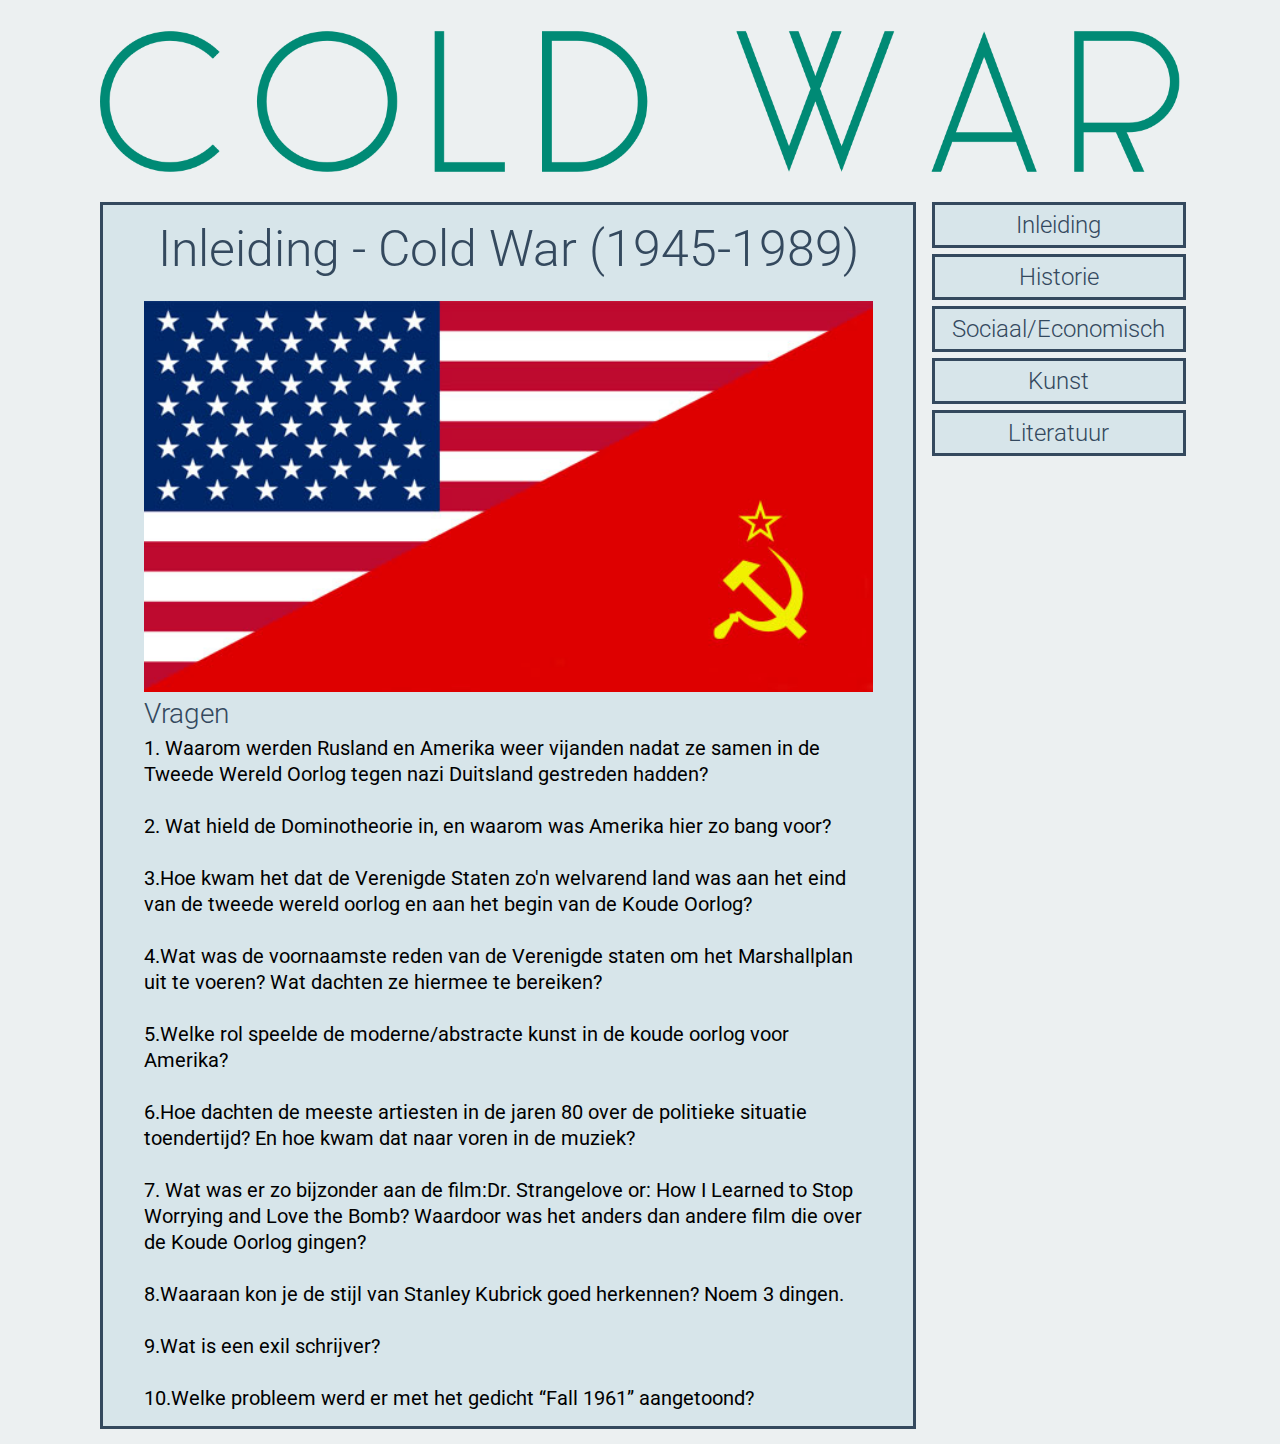
<file: index.html>
<html>

	<head>
		 <title>Cold War</title>
		 <link href='http://fonts.googleapis.com/css?family=Roboto:400,300,100,400italic' rel='stylesheet' type='text/css'>
         <link href="style.css" rel="stylesheet" type="text/css">
         <meta name="viewport" content="width-device-width, initial-scale=1">
         <link rel="stylesheet" href="responsive.css" media="screen and (max-width: 550px)">
 	</head>

 	<body>
        <div class="container">
            <div class="header">
                <a href="index.html"><img src="img/COLD%20WAR.png"></a>
     	    </div>
     	    
     	    <div class="content">
     	        <div class="navbar">
     	            <ul>
     	                <li><a href="index.html">Inleiding</a></li>
                        <li><a href="historie.html">Historie</a></li>
     	                <li><a href="Sociaal-Economisch.html">Sociaal/Economisch</a></li>
     	                <li><a href="kunst.html">Kunst</a></li>
     	                <li><a href="literatuur.html">Literatuur</a></li>
     	            </ul>
     	        </div>
                <div class="content-box">
                    <div class="text-box">
                        <h1>Inleiding - Cold War (1945-1989)</h1><br>
                       	<img src="img/Cold-War-Flags.jpg"><br>
                        <h2>Vragen</h2>
                        <h4>
                        1. Waarom werden Rusland en Amerika weer vijanden nadat ze samen in de Tweede Wereld Oorlog tegen nazi Duitsland gestreden hadden?<br><br>
 2. Wat hield de Dominotheorie in, en waarom was Amerika hier zo bang voor?<br><br> 
3.Hoe kwam het dat de Verenigde Staten zo'n welvarend land was aan het eind van de tweede wereld oorlog en aan het begin van de Koude Oorlog?<br><br>
 4.Wat was de voornaamste reden van de Verenigde staten om het Marshallplan uit te voeren? Wat dachten ze hiermee te bereiken? <br><br>
5.Welke rol speelde de moderne/abstracte kunst in de koude oorlog voor Amerika?<br><br>
6.Hoe dachten de meeste artiesten in de jaren 80 over de politieke situatie toendertijd? En hoe kwam dat naar voren in de muziek?<br><br>
7. Wat was er zo bijzonder aan de film:Dr. Strangelove or: How I Learned to Stop Worrying and Love the Bomb? Waardoor was het anders dan andere film die over de Koude Oorlog gingen?<br><br> 
8.Waaraan kon je de stijl van Stanley Kubrick goed herkennen? Noem 3 dingen. <br><br>
9.Wat is een exil schrijver?<br><br>
10.Welke probleem werd er met het gedicht “Fall 1961” aangetoond?<br>

                        </h4>
                    </div>
                </div>
     	    </div>
        </div>    
 	    
 	    
 	<script>
  (function(i,s,o,g,r,a,m){i['GoogleAnalyticsObject']=r;i[r]=i[r]||function(){
  (i[r].q=i[r].q||[]).push(arguments)},i[r].l=1*new Date();a=s.createElement(o),
  m=s.getElementsByTagName(o)[0];a.async=1;a.src=g;m.parentNode.insertBefore(a,m)
  })(window,document,'script','//www.google-analytics.com/analytics.js','ga');

  ga('create', 'UA-63051351-1', 'auto');
  ga('send', 'pageview');

</script>
 	</body>

 </html>
</file>
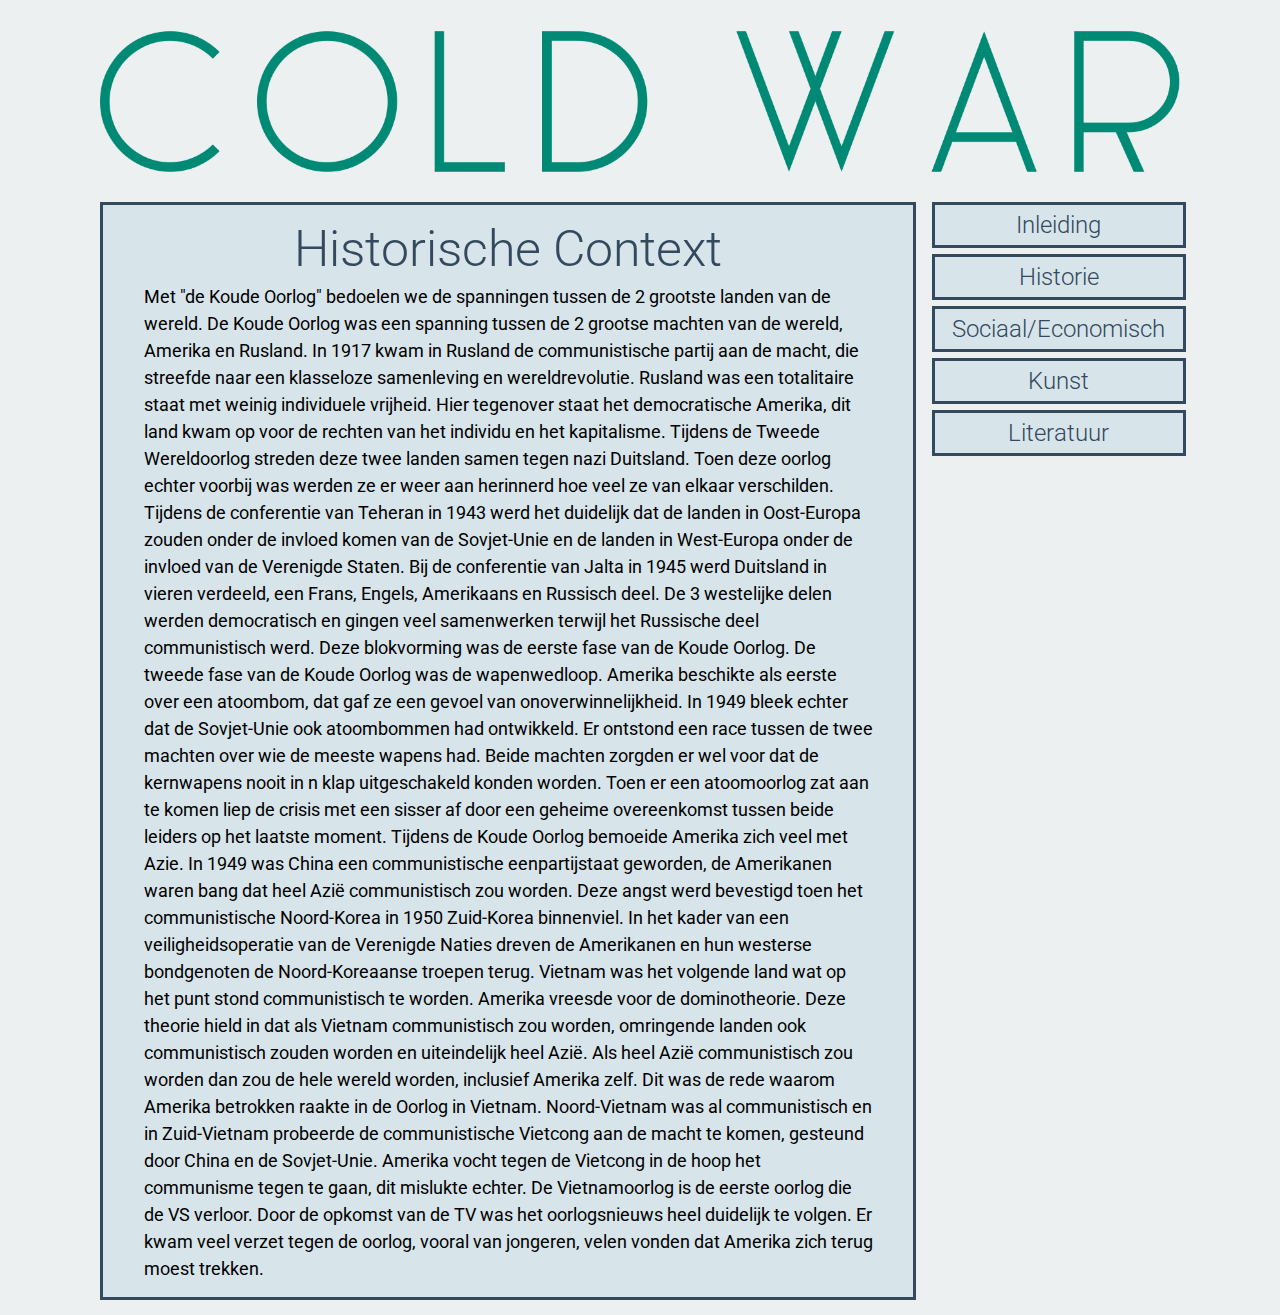
<file: historie.html>
<html>

	<head>
		 <title>Cold War</title>
		 <link href='http://fonts.googleapis.com/css?family=Roboto:400,300,100,400italic' rel='stylesheet' type='text/css'>
         <link href="style.css" rel="stylesheet" type="text/css">
          <meta name="viewport" content="width-device-width, initial-scale=1">
         <link rel="stylesheet" href="responsive.css" media="screen and (max-width: 550px)">
 	</head>

 	<body>
        <div class="container">
            <div class="header">
                <a href="index.html"><img src="img/COLD%20WAR.png"></a>
     	    </div>
     	    
     	    <div class="content">
     	        <div class="navbar">
     	            <ul>
     	                <li><a href="index.html">Inleiding</a></li>
                        <li><a href="historie.html">Historie</a></li>
     	                <li><a href="Sociaal-Economisch.html">Sociaal/Economisch</a></li>
     	                <li><a href="kunst.html">Kunst</a></li>
     	                <li><a href="literatuur.html">Literatuur</a></li>
     	            </ul>
     	        </div>
                <div class="content-box">
                    <div class="text-box">
                        <h1>Historische Context</h1>
                        <p>Met "de Koude Oorlog" bedoelen we de spanningen tussen de 2 grootste landen van de wereld. 
    De Koude Oorlog was een spanning tussen de 2 grootse machten van de wereld, Amerika en Rusland. 
    In 1917 kwam in Rusland de communistische partij aan de macht, die streefde naar een klasseloze samenleving en wereldrevolutie. Rusland was een totalitaire staat met weinig individuele vrijheid. Hier tegenover staat het democratische Amerika, dit land kwam op voor de rechten van het individu en het kapitalisme. 
    Tijdens de Tweede Wereldoorlog streden deze twee landen samen tegen nazi Duitsland. Toen deze oorlog echter voorbij was werden ze er weer aan herinnerd hoe veel ze van elkaar verschilden. Tijdens de conferentie van Teheran in 1943 werd het duidelijk dat de landen in Oost-Europa zouden onder de invloed komen van de Sovjet-Unie en de landen in West-Europa onder de invloed van de Verenigde Staten. Bij de conferentie van Jalta in 1945 werd Duitsland in vieren verdeeld, een Frans, Engels, Amerikaans en Russisch deel. De 3 westelijke delen werden democratisch en gingen veel samenwerken terwijl het Russische deel communistisch werd. Deze blokvorming was de eerste fase van de Koude Oorlog. 
    De tweede fase van de Koude Oorlog was de wapenwedloop. Amerika beschikte als eerste over een atoombom, dat gaf ze een gevoel van onoverwinnelijkheid. In 1949 bleek echter dat de Sovjet-Unie ook atoombommen had ontwikkeld. Er ontstond een race tussen de twee machten over wie de meeste wapens had. Beide machten zorgden er wel voor dat de kernwapens nooit in n klap uitgeschakeld konden worden. 
    Toen er een atoomoorlog zat aan te komen liep de crisis met een sisser af door een geheime overeenkomst tussen beide leiders op het laatste moment. 
    Tijdens de Koude Oorlog bemoeide Amerika zich veel met Azie. In 1949 was China een communistische eenpartijstaat geworden, de Amerikanen waren bang dat heel Azië communistisch zou worden. Deze angst werd bevestigd toen het communistische Noord-Korea in 1950 Zuid-Korea binnenviel. In het kader van een veiligheidsoperatie van de Verenigde Naties dreven de Amerikanen en hun westerse bondgenoten de Noord-Koreaanse troepen terug.
    Vietnam was het volgende land wat op het punt stond communistisch te worden. Amerika vreesde voor de dominotheorie. Deze theorie hield in dat als Vietnam communistisch zou worden, omringende landen ook communistisch zouden worden en uiteindelijk heel Azië. Als heel Azië communistisch zou worden dan zou de hele wereld worden, inclusief Amerika zelf. Dit was de rede waarom Amerika betrokken raakte in de Oorlog in Vietnam. Noord-Vietnam was al communistisch en in Zuid-Vietnam probeerde de communistische Vietcong aan de macht te komen, gesteund door China en de Sovjet-Unie.  Amerika vocht tegen de Vietcong in de hoop het communisme tegen te gaan, dit mislukte echter. De Vietnamoorlog is de eerste oorlog die de VS verloor.
    Door de opkomst van de TV was het oorlogsnieuws heel duidelijk te volgen. Er kwam veel verzet tegen de oorlog, vooral van jongeren, velen vonden dat Amerika zich terug moest trekken.
    </p>
                    </div>
                </div>
     	    </div>
        </div>    
 	    
 	    
 	<script>
  (function(i,s,o,g,r,a,m){i['GoogleAnalyticsObject']=r;i[r]=i[r]||function(){
  (i[r].q=i[r].q||[]).push(arguments)},i[r].l=1*new Date();a=s.createElement(o),
  m=s.getElementsByTagName(o)[0];a.async=1;a.src=g;m.parentNode.insertBefore(a,m)
  })(window,document,'script','//www.google-analytics.com/analytics.js','ga');

  ga('create', 'UA-63051351-1', 'auto');
  ga('send', 'pageview');

</script>
 	</body>

 </html>
</file>
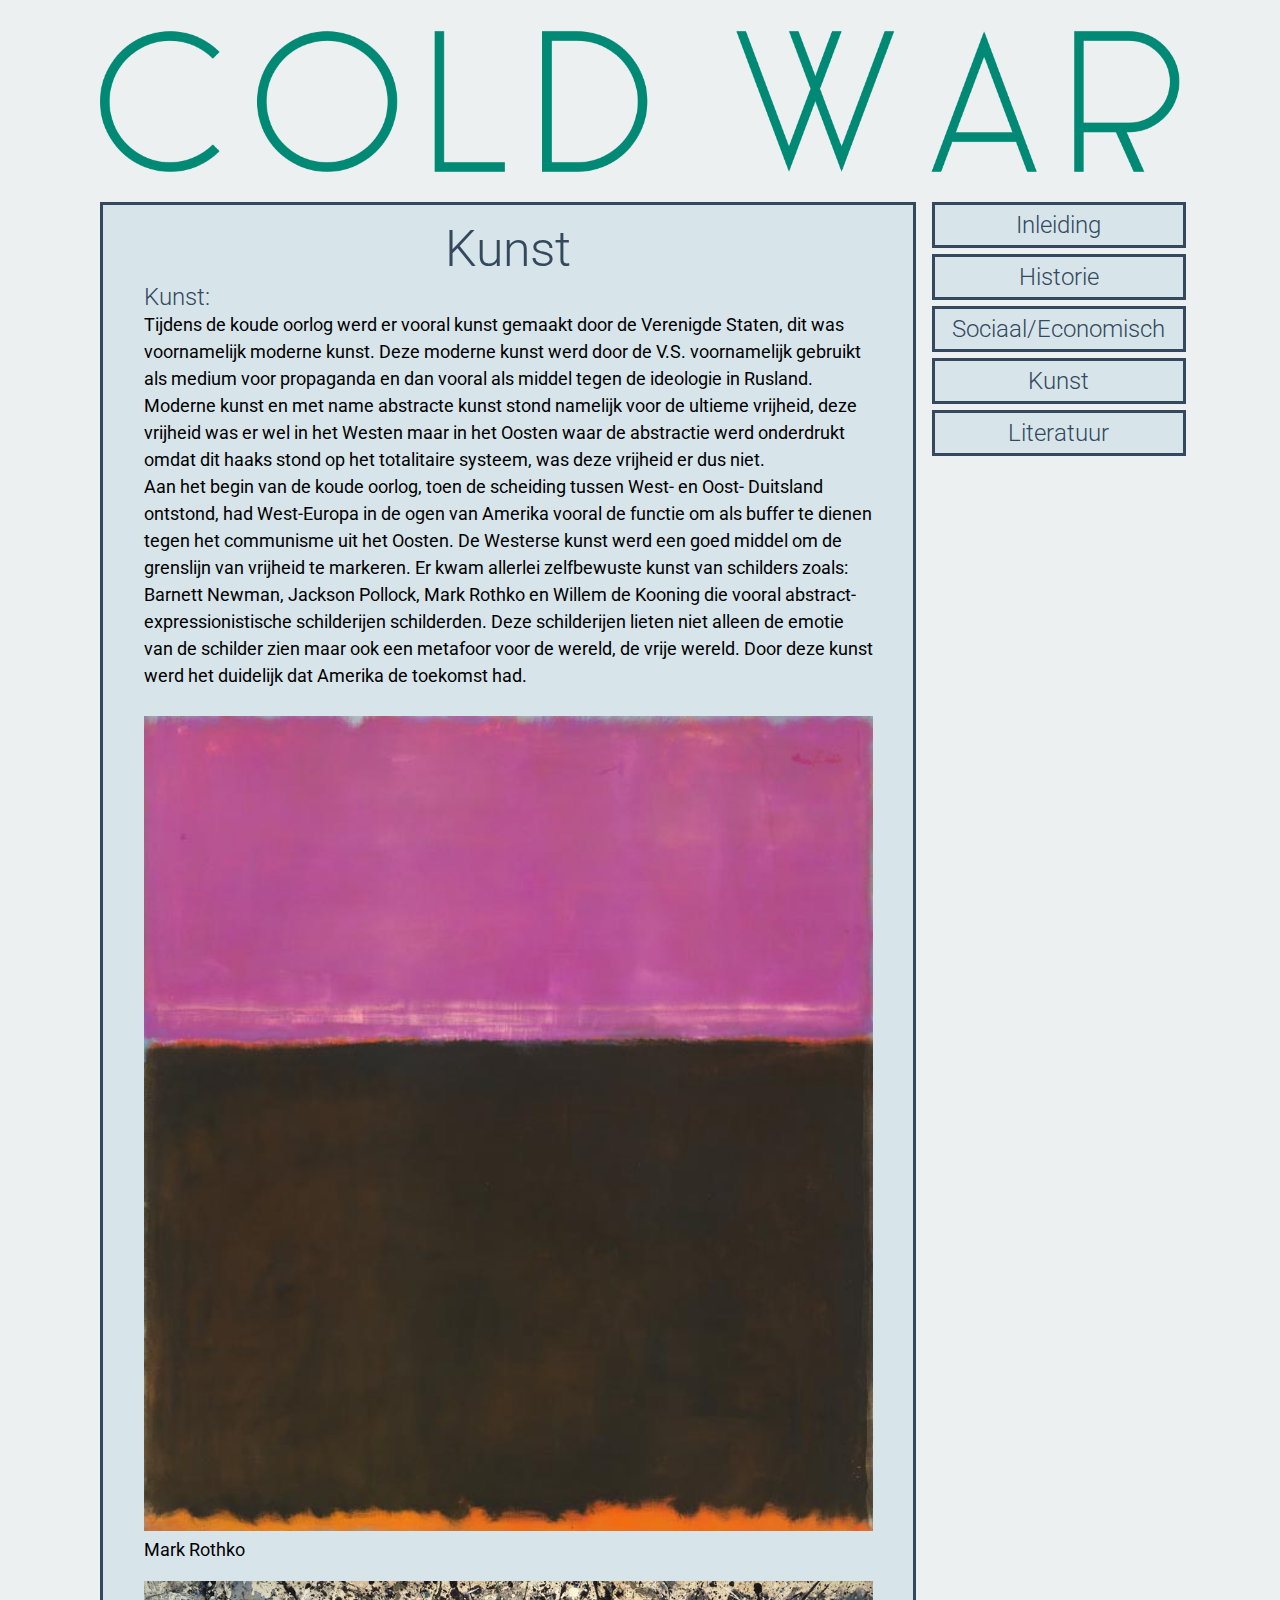
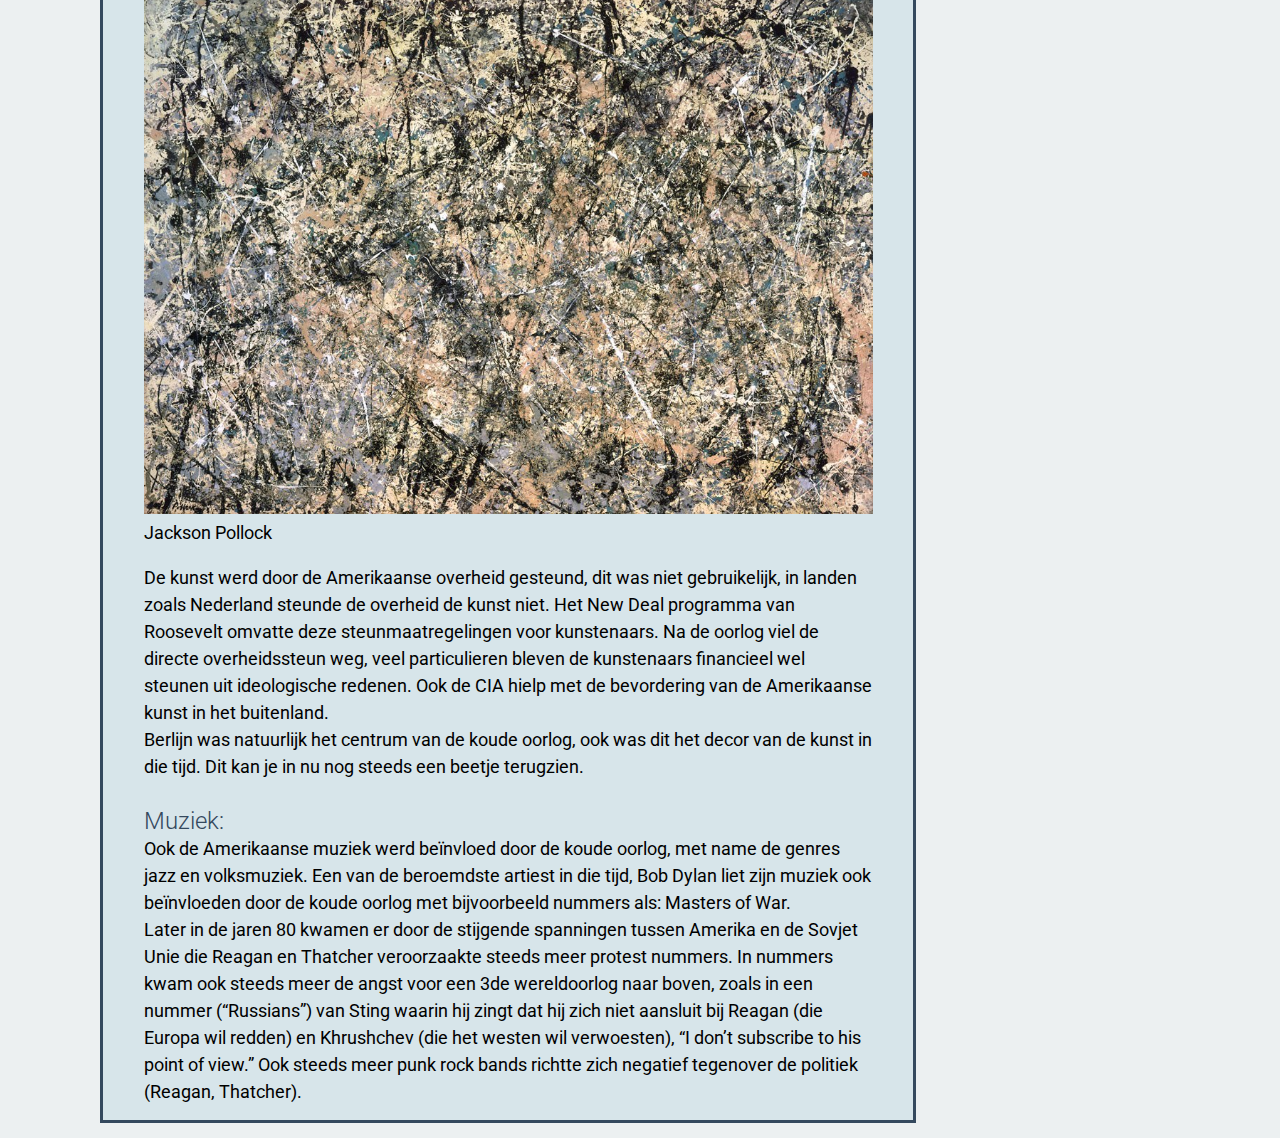
<file: kunst.html>
<html>

	<head>
		 <title>Cold War</title>
		 <link href='http://fonts.googleapis.com/css?family=Roboto:400,300,100,400italic' rel='stylesheet' type='text/css'>
         <link href="style.css" rel="stylesheet" type="text/css">
         <meta name="viewport" content="width-device-width, initial-scale=1">
         <link rel="stylesheet" href="responsive.css" media="screen and (max-width: 550px)">
 	</head>

 	<body>
        <div class="container">
            <div class="header">
                <a href="index.html"><img src="img/COLD%20WAR.png"></a>
     	    </div>
     	    
     	    <div class="content">
     	        <div class="navbar">
     	            <ul>
     	                <li><a href="index.html">Inleiding</a></li>
                        <li><a href="historie.html">Historie</a></li>
     	                <li><a href="Sociaal-Economisch.html">Sociaal/Economisch</a></li>
     	                <li><a href="kunst.html">Kunst</a></li>
     	                <li><a href="literatuur.html">Literatuur</a></li>
     	            </ul>
     	        </div>
                <div class="content-box">
                    <div class="text-box">
                        <h1>Kunst</h1>
                        <h3>Kunst:</h3><p>
Tijdens de koude oorlog werd er vooral kunst gemaakt door de Verenigde Staten, dit was voornamelijk moderne kunst. Deze moderne kunst werd door de V.S. voornamelijk gebruikt als medium voor propaganda en dan vooral als middel tegen de ideologie in Rusland. Moderne kunst en met name abstracte kunst stond namelijk voor de ultieme vrijheid, deze vrijheid was er wel in het Westen maar in het Oosten waar de abstractie werd onderdrukt omdat dit haaks stond op het totalitaire systeem, was deze vrijheid er dus niet. <br>
Aan het begin van de koude oorlog, toen de scheiding tussen West- en Oost- Duitsland ontstond, had West-Europa in de ogen van Amerika vooral de functie om als buffer te dienen tegen het communisme uit het Oosten. De Westerse kunst werd een goed middel om de grenslijn van vrijheid te markeren. Er kwam allerlei zelfbewuste kunst van schilders zoals: Barnett Newman, Jackson Pollock, Mark Rothko en Willem de Kooning die vooral abstract-expressionistische schilderijen schilderden. Deze schilderijen lieten niet alleen de emotie van de schilder zien maar ook een metafoor voor de wereld, de vrije wereld. Door deze kunst werd het duidelijk dat Amerika de toekomst had.<br><br>
<img src="img/Rothko.jpg"><br><p>Mark Rothko</p><br>
<img src="img/lavendermist.jpg"><br><p>Jackson Pollock</p><br><p>
De kunst werd door de Amerikaanse overheid gesteund, dit was niet gebruikelijk, in landen zoals Nederland steunde de overheid de kunst niet. Het New Deal programma van Roosevelt omvatte deze steunmaatregelingen voor kunstenaars. Na de oorlog viel de directe overheidssteun weg, veel particulieren bleven de kunstenaars financieel wel steunen uit ideologische redenen. Ook de CIA hielp met de bevordering van de Amerikaanse kunst in het buitenland. <br>
Berlijn was natuurlijk het centrum van de koude oorlog, ook was dit het decor van de kunst in die tijd. Dit kan je in nu nog steeds een beetje terugzien. <br><br></p>

<h3>Muziek:</h3><p>
Ook de Amerikaanse muziek werd beïnvloed door de koude oorlog, met name de genres jazz en volksmuziek. Een van de beroemdste artiest in die tijd, Bob Dylan liet zijn muziek ook beïnvloeden door de koude oorlog met bijvoorbeeld nummers als: Masters of War.<br>
Later in de jaren 80 kwamen er door de stijgende spanningen tussen Amerika en de Sovjet Unie die Reagan en Thatcher veroorzaakte steeds meer protest nummers. In nummers kwam ook steeds meer de angst voor een 3de wereldoorlog naar boven, zoals in een nummer (“Russians”) van Sting waarin hij zingt dat hij zich niet aansluit bij Reagan (die Europa wil redden)  en Khrushchev (die het westen wil verwoesten), “I don’t subscribe to his point of view.” Ook steeds meer punk rock bands richtte zich negatief tegenover de politiek (Reagan, Thatcher).

    </p>
                    </div>
                </div>
     	    </div>
        </div>    
 	    
 	    
 	<script>
  (function(i,s,o,g,r,a,m){i['GoogleAnalyticsObject']=r;i[r]=i[r]||function(){
  (i[r].q=i[r].q||[]).push(arguments)},i[r].l=1*new Date();a=s.createElement(o),
  m=s.getElementsByTagName(o)[0];a.async=1;a.src=g;m.parentNode.insertBefore(a,m)
  })(window,document,'script','//www.google-analytics.com/analytics.js','ga');

  ga('create', 'UA-63051351-1', 'auto');
  ga('send', 'pageview');

</script>
 	</body>

 </html>
</file>
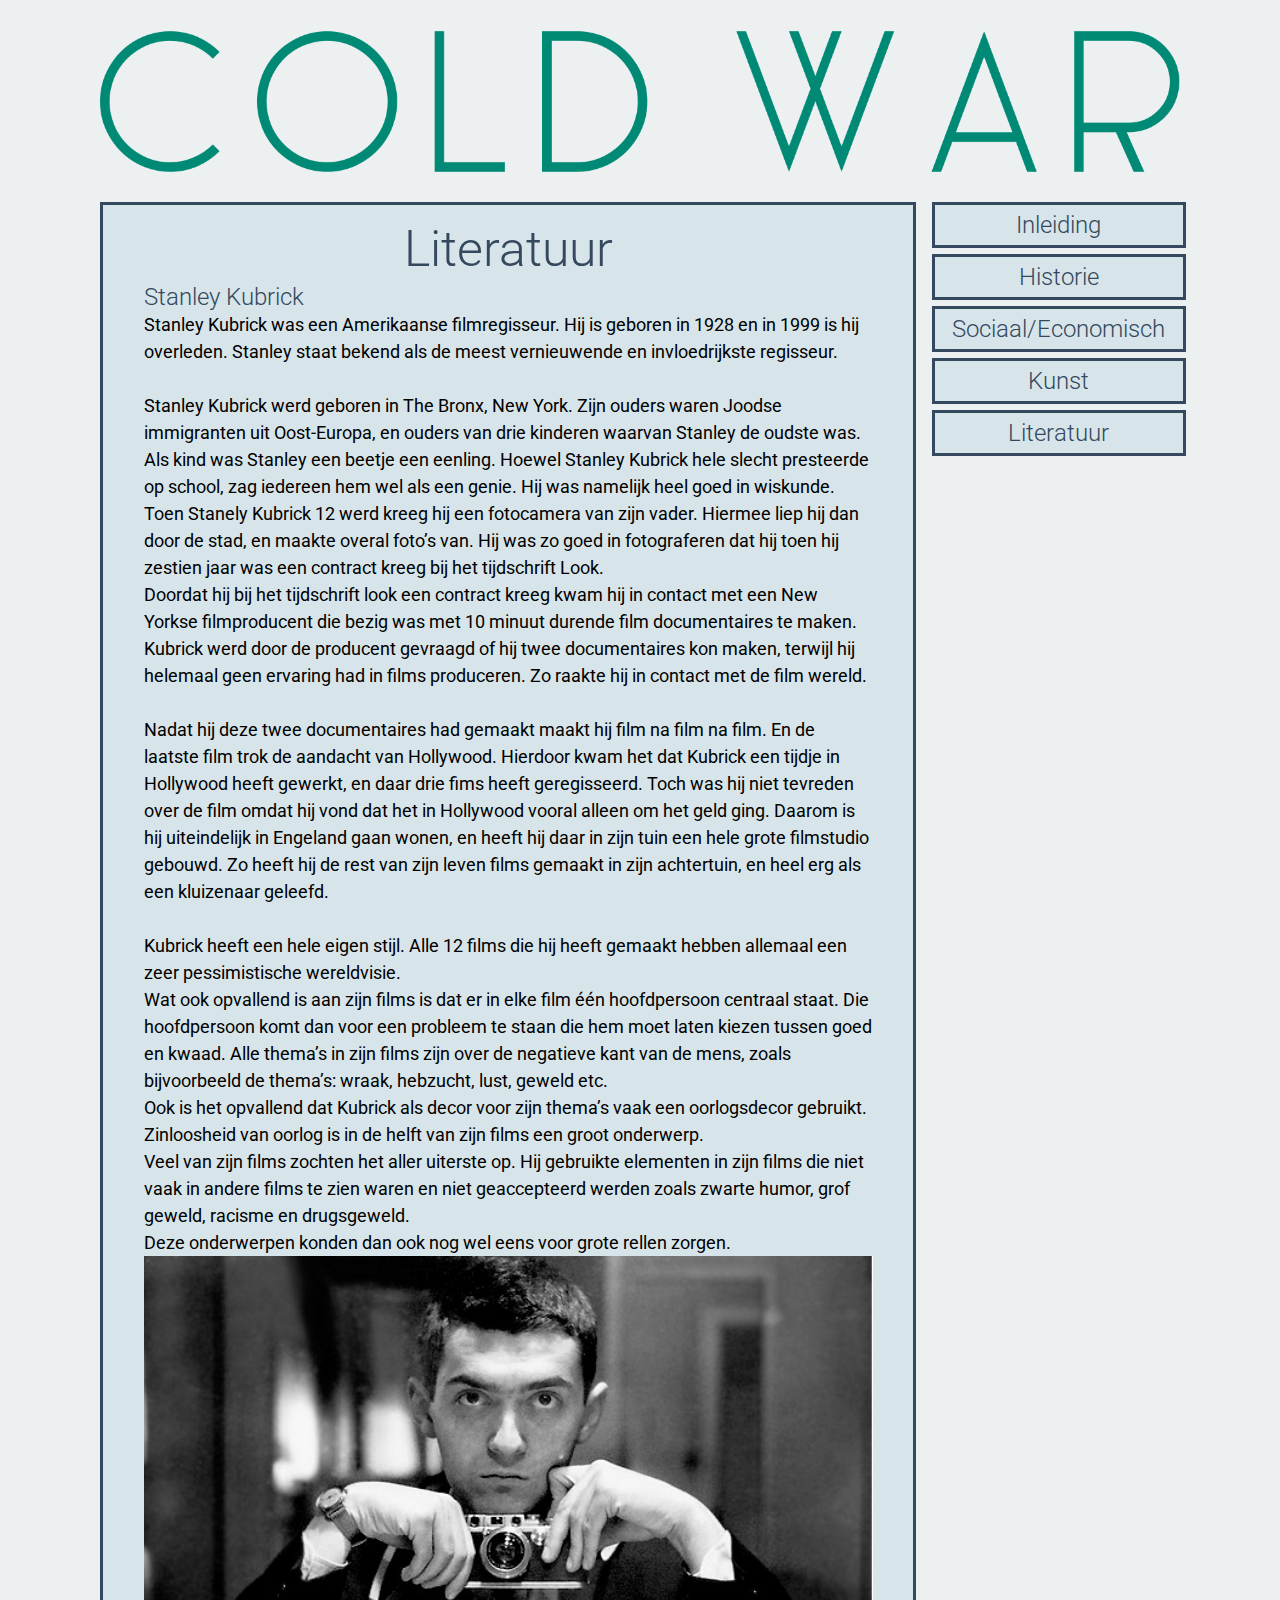
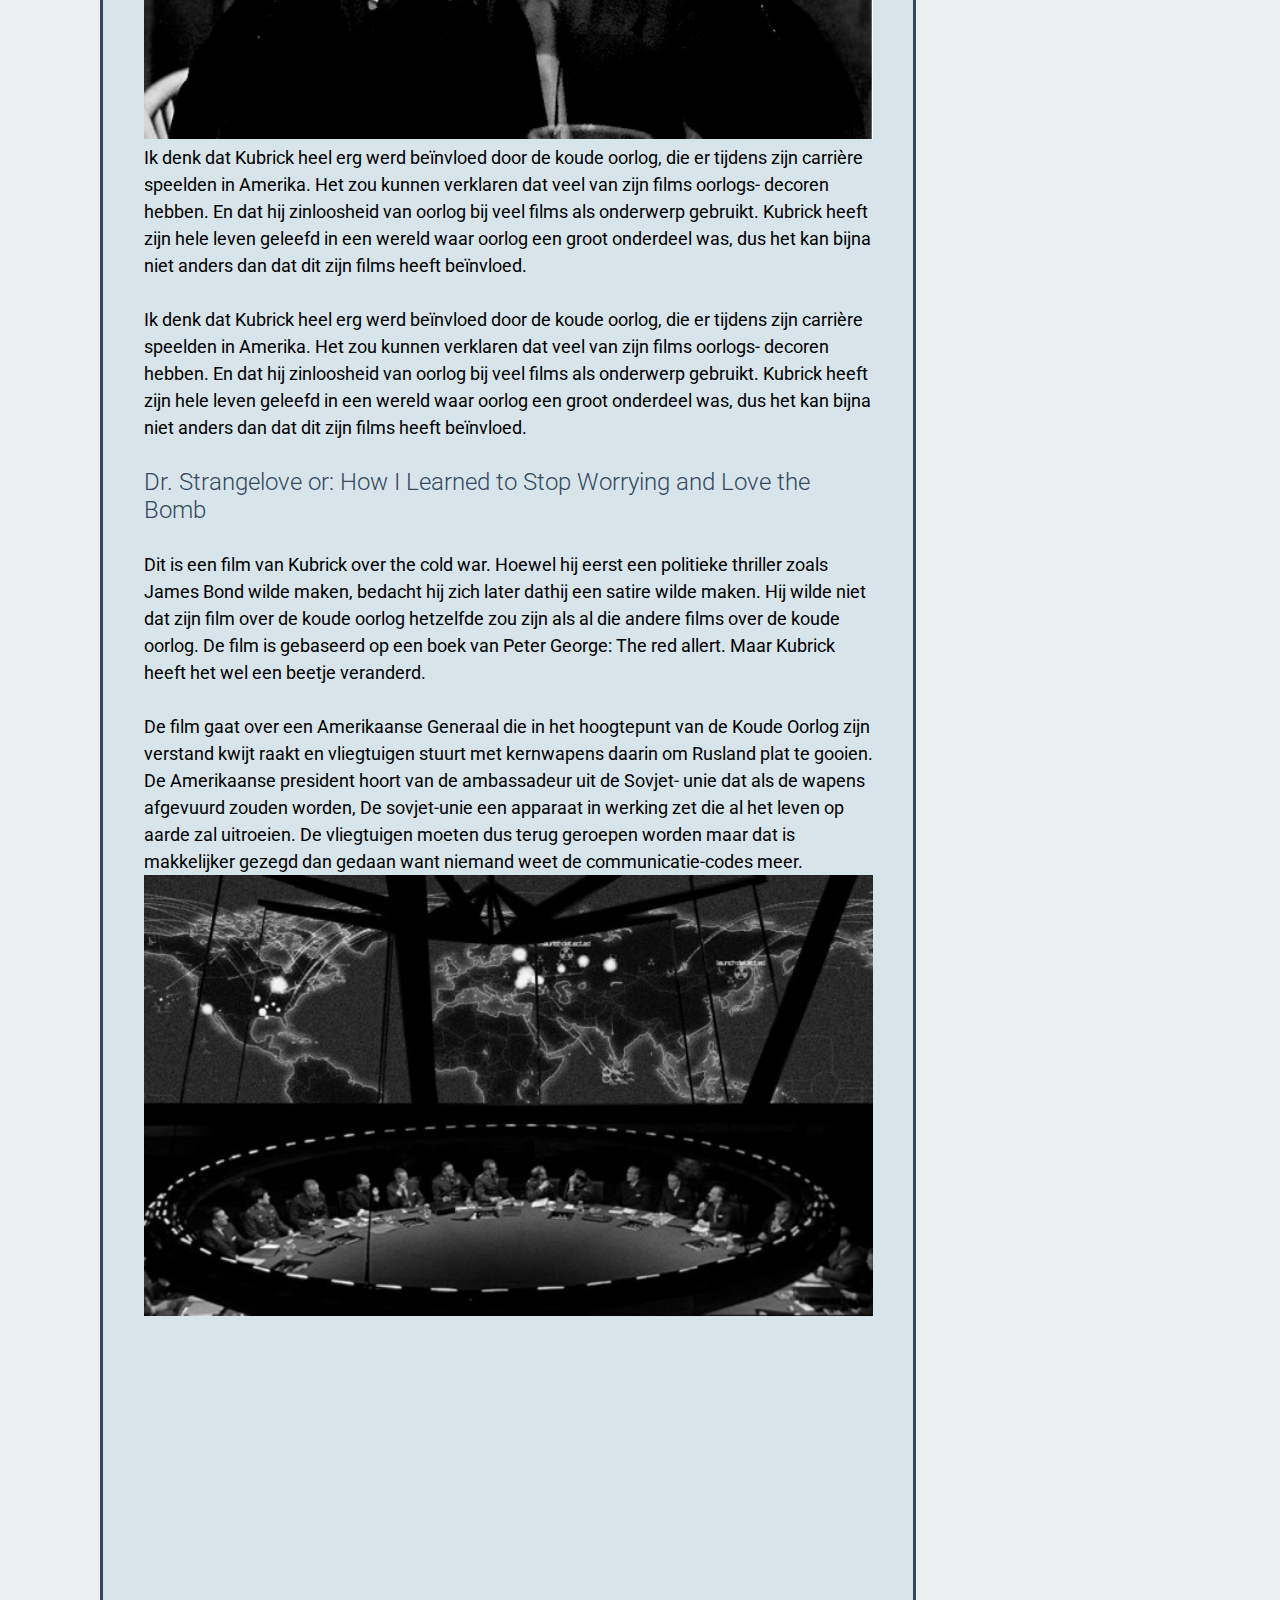
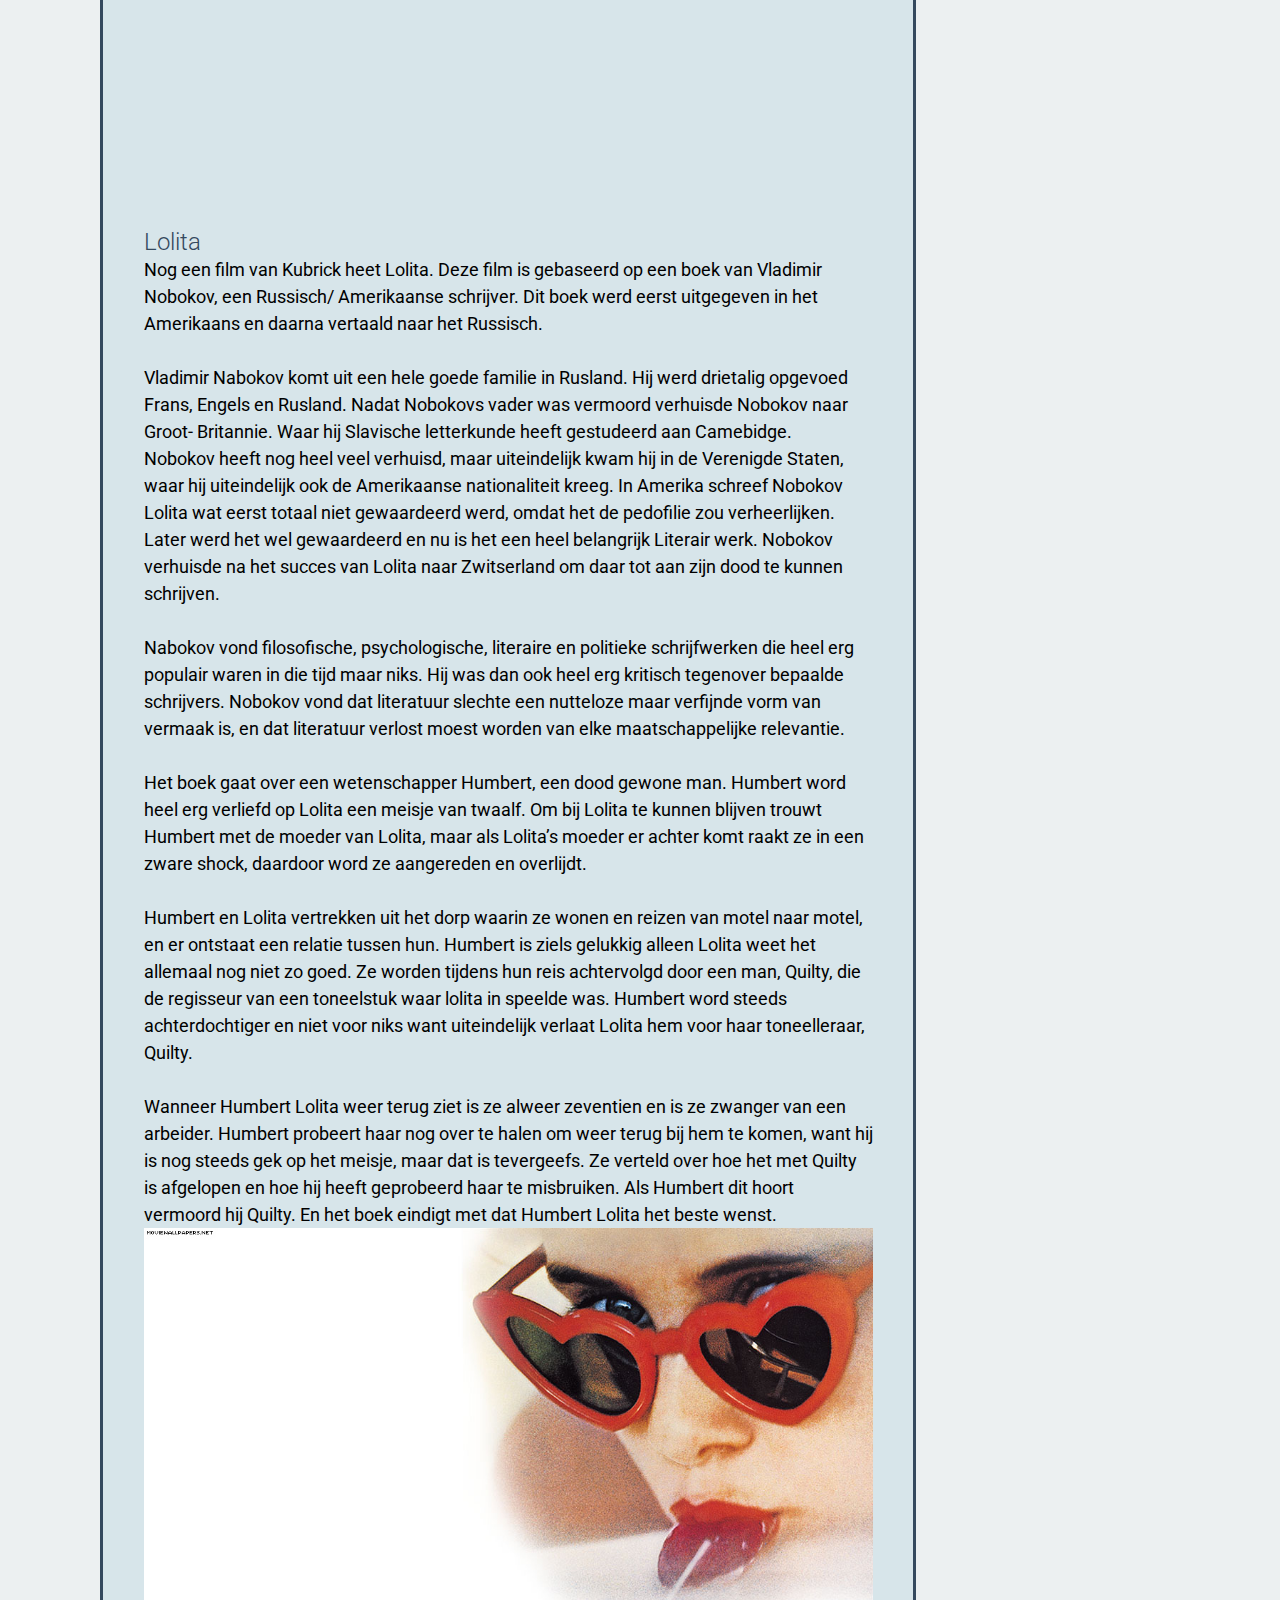
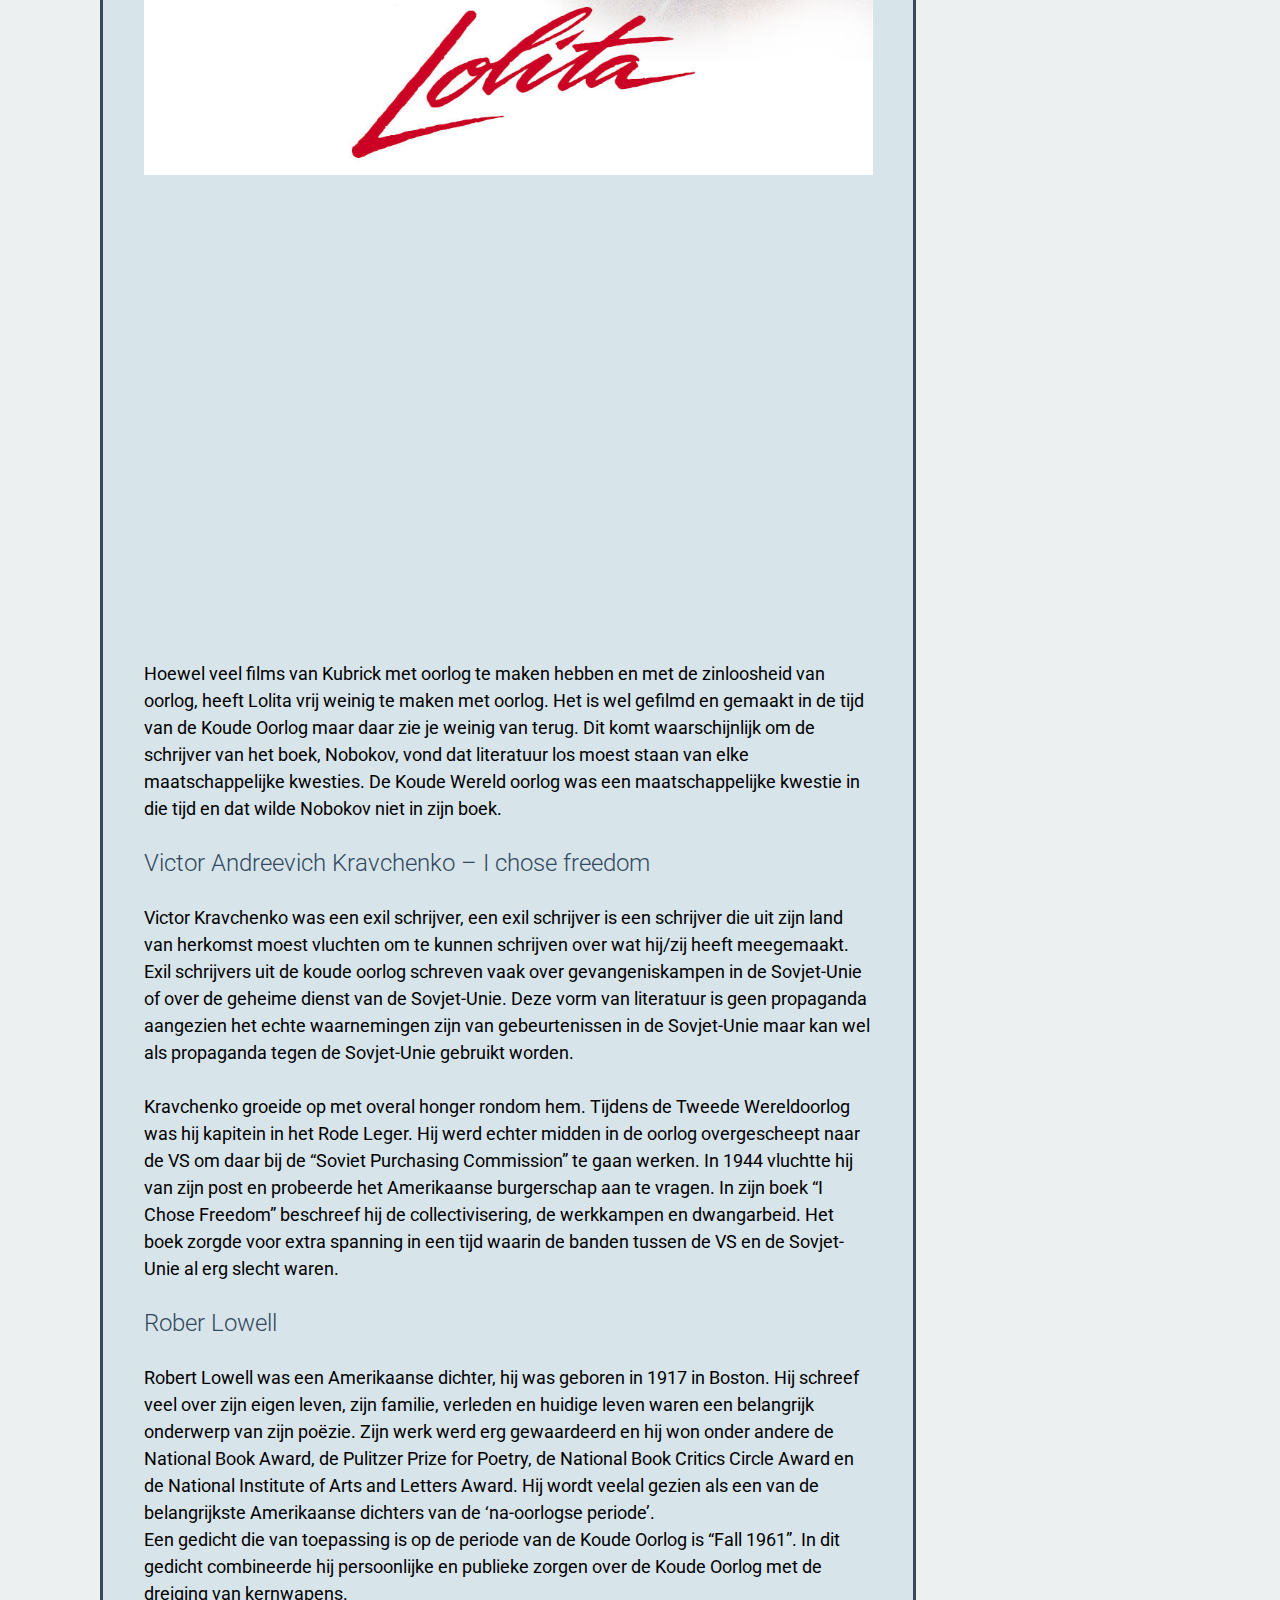
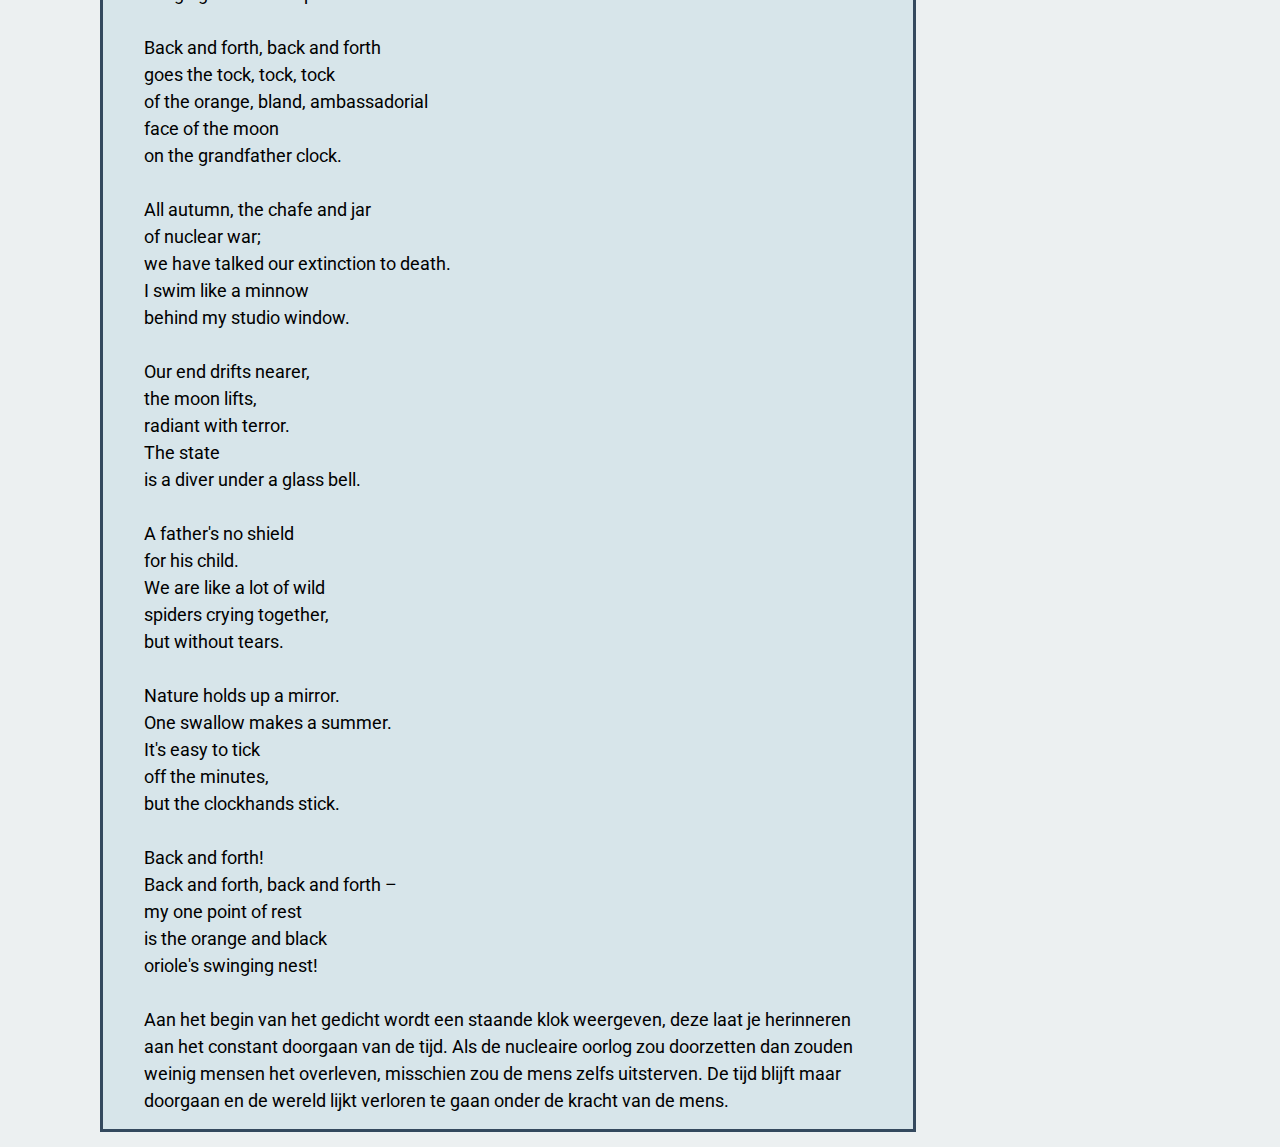
<file: literatuur.html>
<html>

	<head>
		 <title>Cold War</title>
		 <link href='http://fonts.googleapis.com/css?family=Roboto:400,300,100,400italic' rel='stylesheet' type='text/css'>
         <link href="style.css" rel="stylesheet" type="text/css">
          <meta name="viewport" content="width-device-width, initial-scale=1">
         <link rel="stylesheet" href="responsive.css" media="screen and (max-width: 550px)">
 	</head>

 	<body>
        <div class="container">
            <div class="header">
                <a href="index.html"><img src="img/COLD%20WAR.png"></a>
     	    </div>
     	    
     	    <div class="content">
     	        <div class="navbar">
     	            <ul>
     	                <li><a href="index.html">Inleiding</a></li>
                        <li><a href="historie.html">Historie</a></li>
     	                <li><a href="Sociaal-Economisch.html">Sociaal/Economisch</a></li>
     	                <li><a href="kunst.html">Kunst</a></li>
     	                <li><a href="literatuur.html">Literatuur</a></li>
     	            </ul>
     	        </div>
                <div class="content-box">
                    <div class="text-box">
                        <h1>Literatuur</h1>
                        <h3>Stanley Kubrick</h3><p>
Stanley Kubrick was een Amerikaanse filmregisseur. Hij is geboren in 1928 en in 1999 is hij overleden. Stanley staat bekend als de meest vernieuwende en invloedrijkste regisseur. <br><br>

Stanley Kubrick werd geboren in The Bronx, New York. Zijn ouders waren Joodse immigranten uit Oost-Europa, en ouders van drie kinderen waarvan Stanley de oudste was. Als kind was Stanley een beetje een eenling. Hoewel Stanley Kubrick hele slecht presteerde op school, zag iedereen hem wel als een genie. Hij was namelijk heel goed in wiskunde. <br>
Toen Stanely Kubrick 12 werd kreeg hij een fotocamera van zijn vader. Hiermee liep hij dan door de stad, en maakte overal foto’s van. Hij was zo goed in fotograferen dat hij toen hij zestien jaar was een contract kreeg bij het tijdschrift Look. <br>
Doordat hij bij het tijdschrift look een contract kreeg kwam hij in contact met een New Yorkse filmproducent die bezig was met 10 minuut durende film documentaires te maken. Kubrick werd door de producent gevraagd of hij twee documentaires kon maken, terwijl hij helemaal geen ervaring had in films produceren. Zo raakte hij in contact met de film wereld. <br><br>

Nadat hij deze twee documentaires had gemaakt maakt hij film na film na film. En de laatste film trok de aandacht van Hollywood. Hierdoor kwam het dat Kubrick een tijdje in Hollywood heeft gewerkt, en daar drie fims heeft geregisseerd. Toch was hij niet tevreden over de film omdat hij vond dat het in Hollywood vooral alleen om het geld ging. Daarom is hij uiteindelijk in Engeland gaan wonen, en heeft hij daar in zijn tuin een hele grote filmstudio gebouwd. Zo heeft hij de rest van zijn leven films gemaakt in zijn achtertuin, en heel erg als een kluizenaar geleefd. <br><br>

Kubrick heeft een hele eigen stijl. Alle 12 films die hij heeft gemaakt hebben allemaal een zeer pessimistische wereldvisie.<br>
Wat ook opvallend is aan zijn films is dat er in elke film één hoofdpersoon centraal staat. Die hoofdpersoon komt dan voor een probleem te staan die hem moet laten kiezen tussen goed en kwaad. Alle thema’s in zijn films zijn over de negatieve kant van de mens, zoals bijvoorbeeld de thema’s: wraak, hebzucht, lust, geweld etc. <br>
Ook is het opvallend dat Kubrick als decor voor zijn thema’s vaak een oorlogsdecor gebruikt. Zinloosheid van oorlog is in de helft van zijn films een groot onderwerp. <br>
Veel van zijn films zochten het aller uiterste op. Hij gebruikte elementen in zijn films die niet vaak in andere films te zien waren en niet geaccepteerd werden zoals zwarte humor, grof geweld, racisme en drugsgeweld. <br>
Deze onderwerpen konden dan ook nog wel eens voor grote rellen zorgen. 
<br>
<img src="img/image02.png">
<br>
Ik denk dat Kubrick heel erg werd beïnvloed door de koude oorlog, die er tijdens zijn carrière speelden in Amerika. Het zou kunnen verklaren dat veel van zijn films oorlogs- decoren hebben. En dat hij zinloosheid van oorlog bij veel films als onderwerp gebruikt. Kubrick heeft zijn hele leven geleefd in een wereld waar oorlog een groot onderdeel was, dus het kan bijna niet anders dan dat dit zijn films heeft beïnvloed. <br><br>
Ik denk dat Kubrick heel erg werd beïnvloed door de koude oorlog, die er tijdens zijn carrière speelden in Amerika. Het zou kunnen verklaren dat veel van zijn films oorlogs- decoren hebben. En dat hij zinloosheid van oorlog bij veel films als onderwerp gebruikt. Kubrick heeft zijn hele leven geleefd in een wereld waar oorlog een groot onderdeel was, dus het kan bijna niet anders dan dat dit zijn films heeft beïnvloed. <br><br></p>
                        <h3>Dr. Strangelove or: How I Learned to Stop Worrying and Love the Bomb</h3><p>
<br>
Dit is een film van Kubrick over the cold war. Hoewel hij eerst een politieke thriller zoals James Bond wilde maken, bedacht hij zich later dathij een satire wilde maken. Hij wilde niet dat zijn film over de koude oorlog hetzelfde zou zijn als al die andere films over de koude oorlog. De film is gebaseerd op een boek van Peter George: The red allert. Maar Kubrick heeft het wel een beetje veranderd. <br><br>

De film gaat over een Amerikaanse Generaal die in het hoogtepunt van de Koude Oorlog zijn verstand kwijt raakt en vliegtuigen stuurt met kernwapens daarin om Rusland plat te gooien. De Amerikaanse president hoort van de ambassadeur uit de Sovjet- unie dat als de wapens afgevuurd zouden worden, De sovjet-unie een apparaat in werking zet die al het leven op aarde zal uitroeien. De vliegtuigen moeten dus terug geroepen worden maar dat is makkelijker gezegd dan gedaan want niemand weet de communicatie-codes meer.<br>
<img src="img/image04.png">
<br>
<iframe width="853" height="480" src="https://www.youtube.com/embed/V7-s_Py21Nw?rel=0&amp;showinfo=0" frameborder="0" allowfullscreen></iframe>
<br>
<br>
                    </p>
                        <h3>Lolita</h3><p>
Nog een film van Kubrick heet Lolita. Deze film is gebaseerd op een boek van Vladimir Nobokov, een Russisch/ Amerikaanse schrijver. Dit boek werd eerst uitgegeven in het Amerikaans en daarna vertaald naar het Russisch. <br><br>
Vladimir Nabokov komt uit een hele goede familie in Rusland. Hij werd drietalig opgevoed Frans, Engels en Rusland. Nadat Nobokovs vader was vermoord verhuisde Nobokov naar Groot- Britannie. Waar hij Slavische letterkunde heeft gestudeerd aan Camebidge.<br>
Nobokov heeft nog heel veel verhuisd, maar uiteindelijk kwam hij in de Verenigde Staten, waar hij uiteindelijk ook de Amerikaanse nationaliteit kreeg. In Amerika schreef Nobokov Lolita wat eerst totaal niet gewaardeerd werd, omdat het de pedofilie zou verheerlijken.  Later werd het wel gewaardeerd en nu is het een heel belangrijk Literair werk. Nobokov verhuisde na het succes van Lolita naar Zwitserland om daar tot aan zijn dood te kunnen schrijven.<br><br>

Nabokov vond filosofische, psychologische, literaire en politieke schrijfwerken die heel erg populair waren in die tijd maar niks. Hij was dan ook heel erg kritisch tegenover bepaalde schrijvers. Nobokov vond dat literatuur slechte een nutteloze maar verfijnde vorm van vermaak is, en dat literatuur verlost moest worden van elke maatschappelijke relevantie.  <br><br>

Het boek gaat over een wetenschapper Humbert, een dood gewone man. Humbert word heel erg verliefd op Lolita een meisje van twaalf. Om bij Lolita te kunnen blijven trouwt Humbert met de moeder van Lolita, maar als Lolita’s moeder er achter komt raakt ze in een zware shock, daardoor word ze aangereden en overlijdt. <br><br>

Humbert en Lolita vertrekken uit het dorp waarin ze wonen en reizen van motel naar motel, en er ontstaat een relatie tussen hun. Humbert is ziels gelukkig alleen Lolita weet het allemaal nog niet zo goed. Ze worden tijdens hun reis achtervolgd door een man, Quilty, die de regisseur van een toneelstuk waar lolita in speelde was. Humbert word steeds achterdochtiger en niet voor niks want uiteindelijk verlaat Lolita hem voor haar toneelleraar, Quilty.<br><br>

Wanneer Humbert Lolita weer terug ziet is ze alweer zeventien en is ze zwanger van een arbeider. Humbert probeert haar nog over te halen om weer terug bij hem te komen, want hij is nog steeds gek op het meisje, maar dat is tevergeefs. Ze verteld over hoe het met Quilty is afgelopen en hoe hij heeft geprobeerd haar te misbruiken. Als Humbert dit hoort vermoord hij Quilty. En het boek eindigt met dat Humbert Lolita het beste wenst. <br>
<img src="img/Lolita.png">

                        <br>
<iframe width="640" height="480" src="https://www.youtube.com/embed/-tKm9mLEDJk?rel=0&amp;showinfo=0" frameborder="0" allowfullscreen></iframe>
                        
                        <br>
Hoewel veel films van Kubrick met oorlog te maken hebben en met de zinloosheid van oorlog, heeft Lolita vrij weinig te maken met oorlog. Het is wel gefilmd en gemaakt in de tijd van de Koude Oorlog maar daar zie je weinig van terug. Dit komt waarschijnlijk om de schrijver van het boek, Nobokov, vond dat literatuur los moest staan van elke maatschappelijke kwesties. De Koude Wereld oorlog was een maatschappelijke kwestie in die tijd en dat wilde Nobokov niet in zijn boek.
                        <br>
                        <br></p>


                        <h3>Victor Andreevich Kravchenko – I chose freedom</h3><p><br>
 
Victor Kravchenko was een exil schrijver, een exil schrijver is een schrijver die uit zijn land van herkomst moest vluchten om te kunnen schrijven over wat hij/zij heeft meegemaakt. Exil schrijvers uit de koude oorlog schreven vaak over gevangeniskampen in de Sovjet-Unie of over de geheime dienst van de Sovjet-Unie. Deze vorm van literatuur is geen propaganda aangezien het echte waarnemingen zijn van gebeurtenissen in de Sovjet-Unie maar kan wel als propaganda tegen de Sovjet-Unie gebruikt worden.<br><br>
 Kravchenko groeide op met overal honger rondom hem. Tijdens de Tweede Wereldoorlog was hij kapitein in het Rode Leger. Hij werd echter midden in de oorlog overgescheept naar de VS om daar bij de “Soviet Purchasing Commission” te gaan werken. In 1944 vluchtte hij van zijn post en probeerde het Amerikaanse burgerschap aan te vragen. In zijn boek “I Chose Freedom” beschreef hij de collectivisering, de werkkampen en dwangarbeid. Het boek zorgde voor extra spanning in een tijd waarin de banden tussen de VS en de Sovjet-Unie al erg slecht waren.
                        <br>
                        <br>
                        </p>
                        <h3>Rober Lowell</h3><p><br>

Robert Lowell was een Amerikaanse dichter, hij was geboren in 1917 in Boston. Hij schreef veel over zijn eigen leven, zijn familie, verleden en huidige leven waren een belangrijk onderwerp van zijn poëzie. Zijn werk werd erg gewaardeerd en hij won onder andere de National Book Award, de Pulitzer Prize for Poetry, de National Book Critics Circle Award en de National Institute of Arts and Letters Award. Hij wordt veelal gezien als een van de belangrijkste Amerikaanse dichters van de ‘na-oorlogse periode’. <br>
Een gedicht die van toepassing is op de periode van de Koude Oorlog is “Fall 1961”. In dit gedicht combineerde hij persoonlijke en publieke zorgen over de Koude Oorlog met de dreiging van kernwapens. <br><br>



Back and forth, back and forth<br>
goes the tock, tock, tock<br>
of the orange, bland, ambassadorial<br>
face of the moon<br>
on the grandfather clock.<br><br>

All autumn, the chafe and jar<br>
of nuclear war;<br>
we have talked our extinction to death.<br>
I swim like a minnow<br>
behind my studio window.<br><br>

Our end drifts nearer,<br>
the moon lifts,<br>
radiant with terror.<br>
The state<br>
is a diver under a glass bell.<br><br>

A father's no shield<br>
for his child.<br>
We are like a lot of wild<br>
spiders crying together,<br>
but without tears.<br><br>

Nature holds up a mirror.<br>
One swallow makes a summer.<br>
It's easy to tick<br>
off the minutes,<br>
but the clockhands stick.<br><br>

Back and forth!<br>
Back and forth, back and forth –<br>
my one point of rest<br>
is the orange and black<br>
oriole's swinging nest!<br><br>

Aan het begin van het gedicht wordt een staande klok weergeven, deze laat je herinneren aan het constant doorgaan van de tijd. Als de nucleaire oorlog zou doorzetten dan zouden weinig mensen het overleven, misschien zou de mens zelfs uitsterven. De tijd blijft maar doorgaan en de wereld lijkt verloren te gaan onder de kracht van de mens.<br>
    </p>
                    </div>
                </div>
     	    </div>
        </div>    
 	    
 	    
 	<script>
  (function(i,s,o,g,r,a,m){i['GoogleAnalyticsObject']=r;i[r]=i[r]||function(){
  (i[r].q=i[r].q||[]).push(arguments)},i[r].l=1*new Date();a=s.createElement(o),
  m=s.getElementsByTagName(o)[0];a.async=1;a.src=g;m.parentNode.insertBefore(a,m)
  })(window,document,'script','//www.google-analytics.com/analytics.js','ga');

  ga('create', 'UA-63051351-1', 'auto');
  ga('send', 'pageview');

</script>
 	</body>

 </html>
</file>
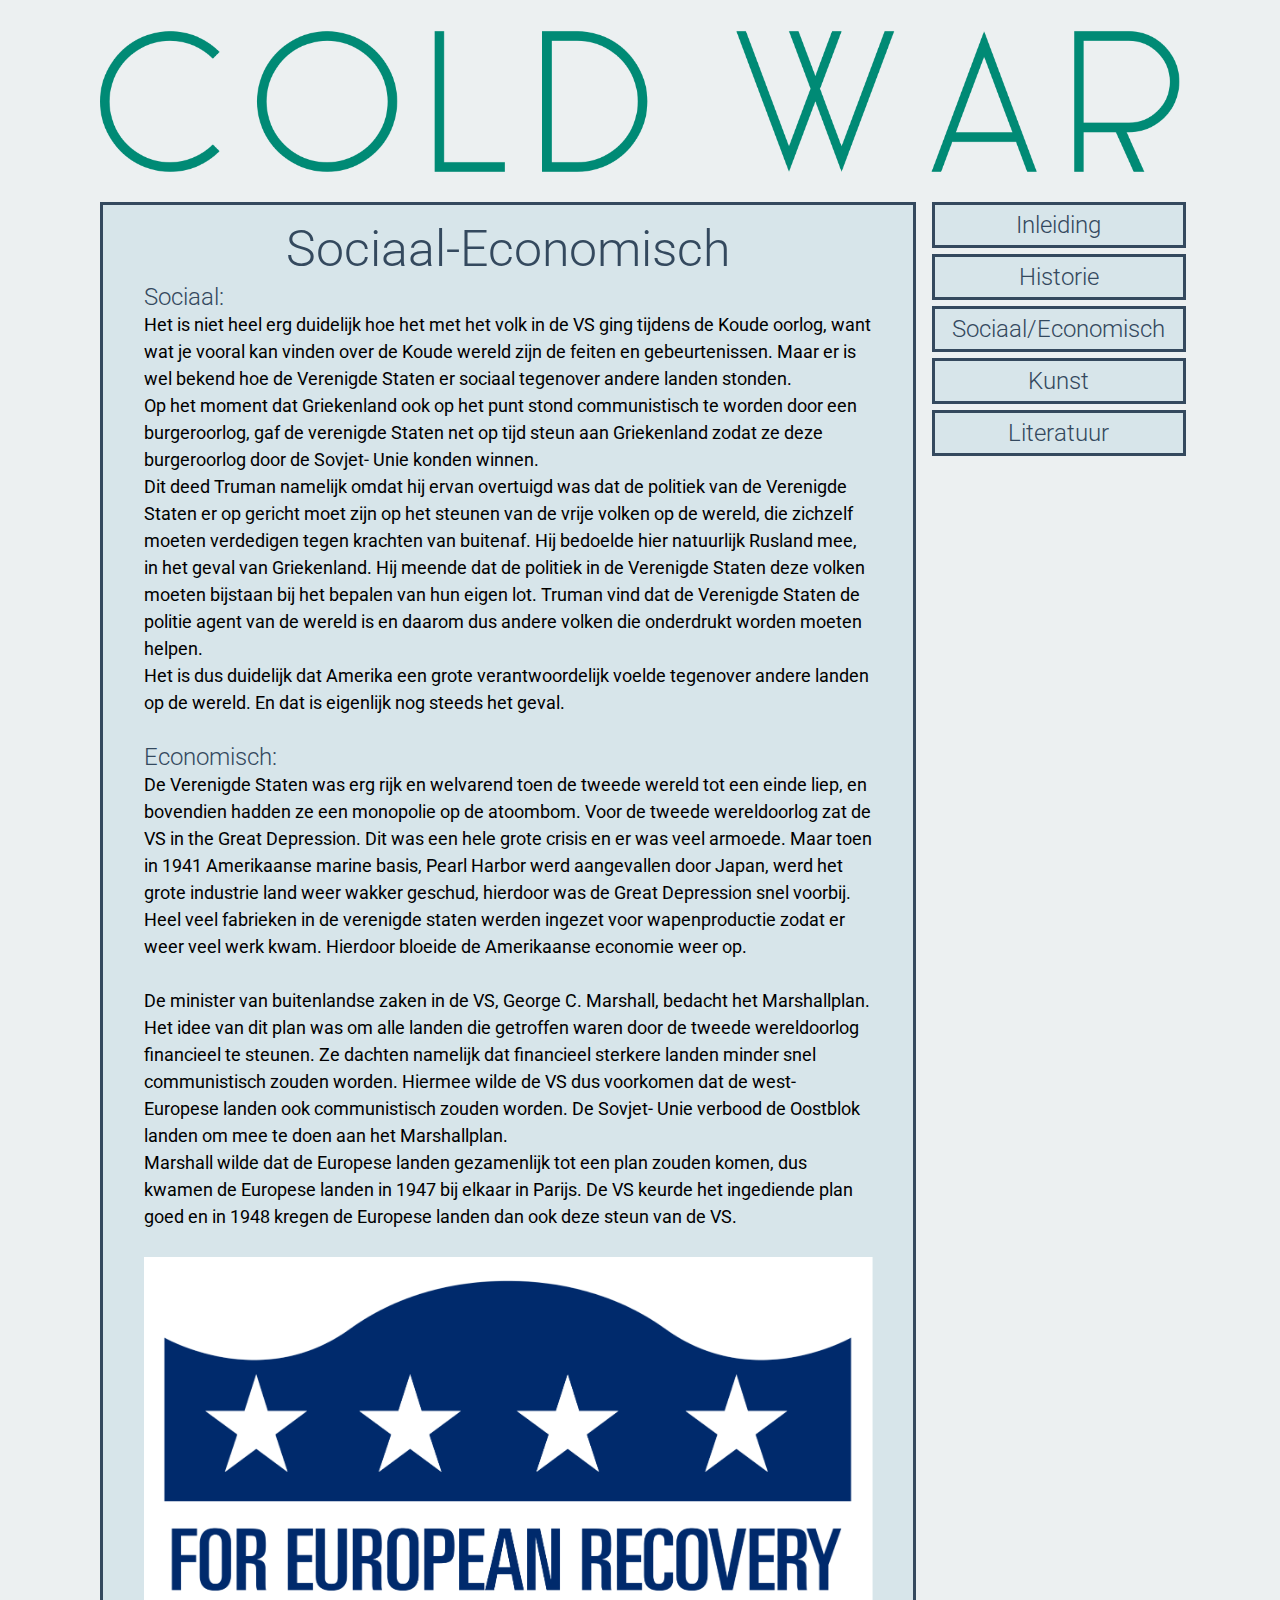
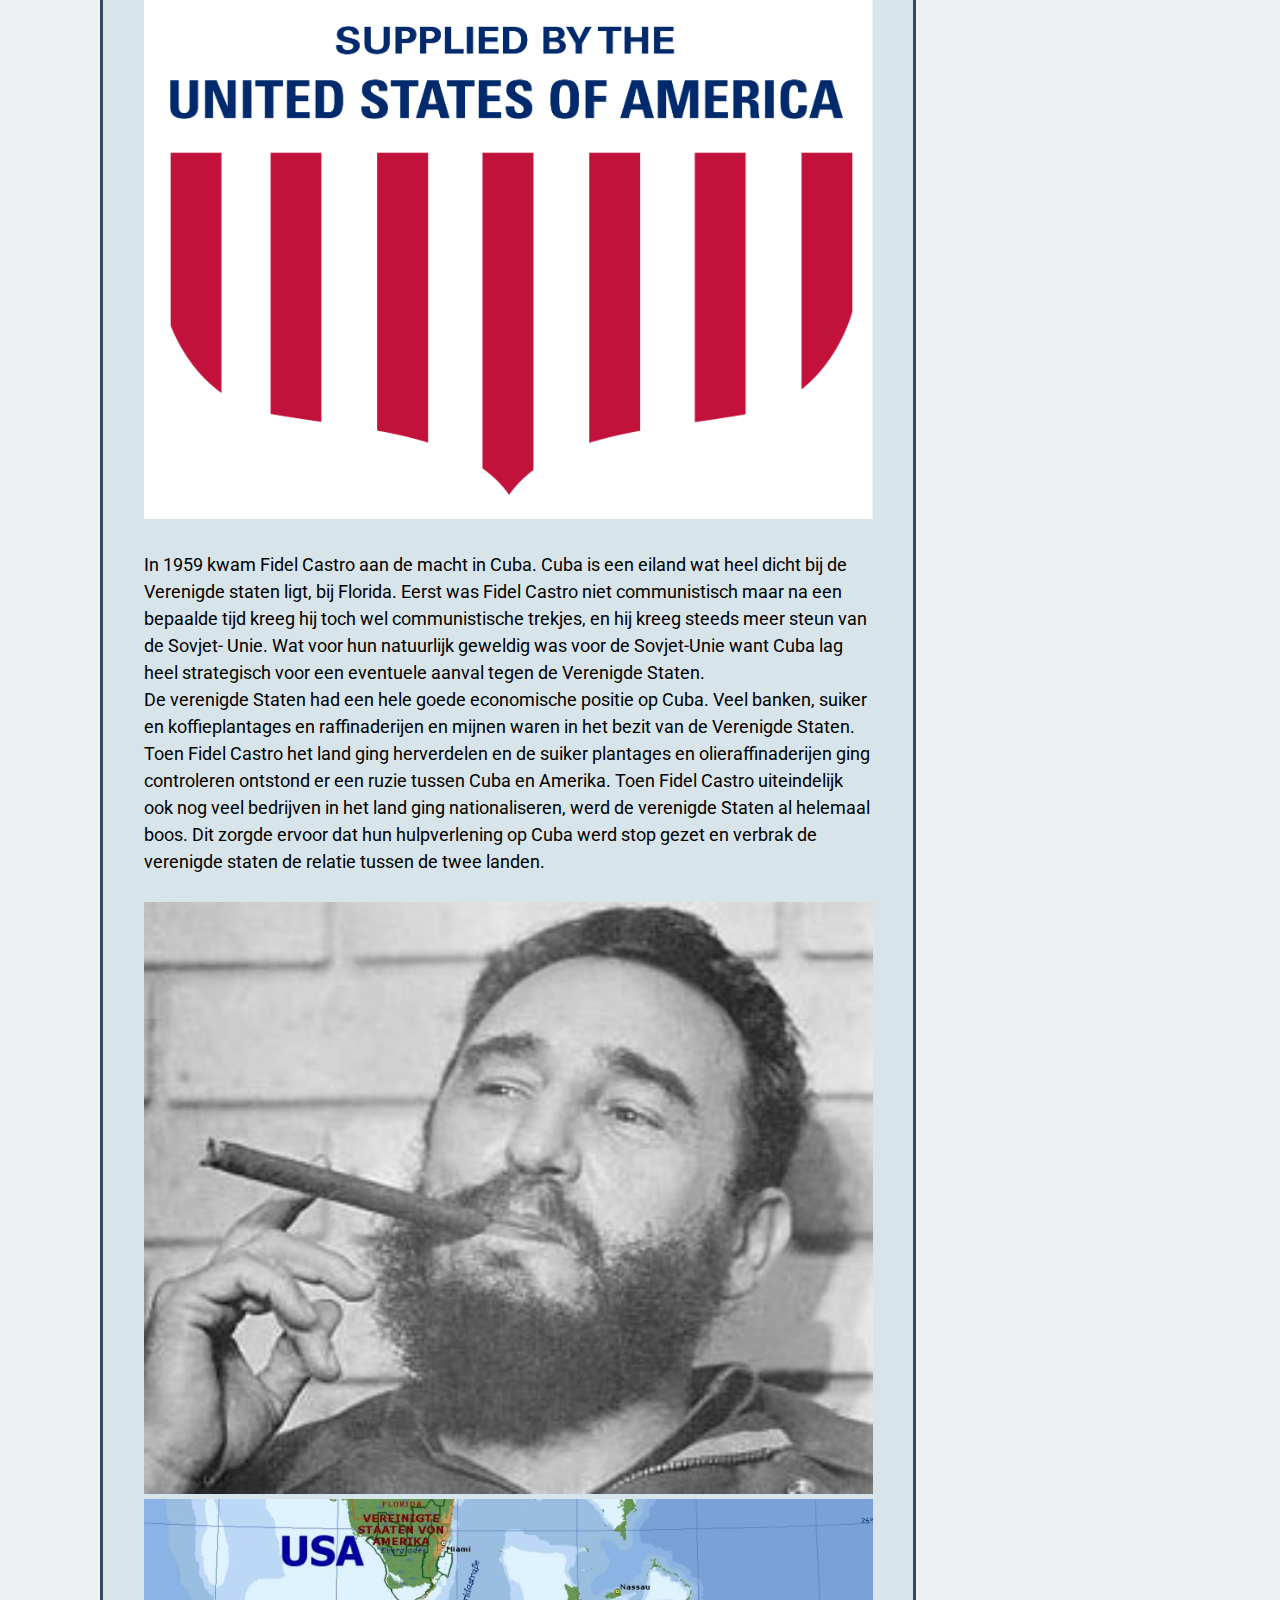
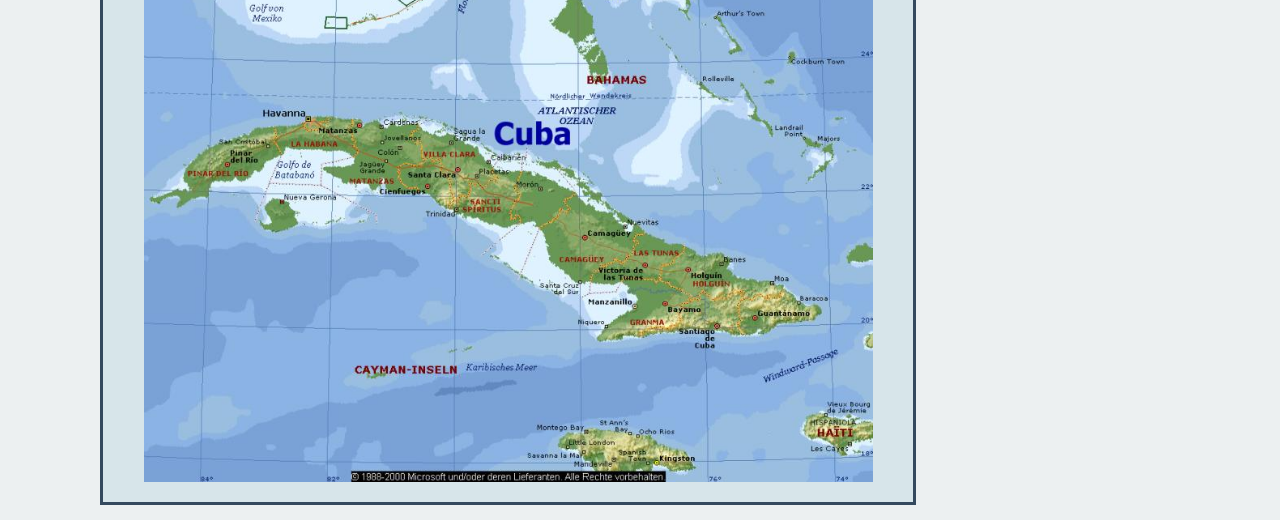
<file: Sociaal-Economisch.html>
<html>

	<head>
		 <title>Cold War</title>
		 <link href='http://fonts.googleapis.com/css?family=Roboto:400,300,100,400italic' rel='stylesheet' type='text/css'>
         <link href="style.css" rel="stylesheet" type="text/css">
          <meta name="viewport" content="width-device-width, initial-scale=1">
         <link rel="stylesheet" href="responsive.css" media="screen and (max-width: 550px)">
 	</head>

 	<body>
        <div class="container">
            <div class="header">
                <a href="index.html"><img src="img/COLD%20WAR.png"></a>
     	    </div>
     	    
     	    <div class="content">
     	        <div class="navbar">
     	            <ul>
     	                <li><a href="index.html">Inleiding</a></li>
                        <li><a href="historie.html">Historie</a></li>
     	                <li><a href="Sociaal-Economisch.html">Sociaal/Economisch</a></li>
     	                <li><a href="kunst.html">Kunst</a></li>
     	                <li><a href="literatuur.html">Literatuur</a></li>
     	            </ul>
     	        </div>
                <div class="content-box">
                    <div class="text-box">
                        <h1>Sociaal-Economisch</h1>
                        <h3>Sociaal:</h3><p>
Het is niet heel erg duidelijk hoe het met het volk in de VS ging tijdens de Koude oorlog, want wat je vooral kan vinden over de Koude wereld zijn de feiten en gebeurtenissen. Maar er is wel bekend hoe de Verenigde Staten er sociaal tegenover andere landen stonden. <br>
Op het moment dat Griekenland ook op het punt stond communistisch te worden door een burgeroorlog, gaf de verenigde Staten net op tijd steun aan Griekenland zodat ze deze burgeroorlog door de Sovjet- Unie konden winnen.<br> 
Dit deed Truman namelijk omdat hij ervan overtuigd was dat de politiek van de Verenigde Staten er op gericht moet zijn op het steunen van de vrije volken op de wereld, die zichzelf moeten verdedigen tegen krachten van buitenaf. Hij bedoelde hier natuurlijk Rusland mee, in het geval van Griekenland. Hij meende dat de politiek in de Verenigde Staten deze volken moeten bijstaan bij het bepalen van hun eigen lot. Truman vind dat de Verenigde Staten de politie agent van de wereld is en daarom dus andere volken die onderdrukt worden moeten helpen. <br>
Het is dus duidelijk dat Amerika een grote verantwoordelijk voelde tegenover andere landen op de wereld. En dat is eigenlijk nog steeds het geval. 

<br><br></p>


<h3>Economisch: </h3><p>
De Verenigde Staten was erg rijk en welvarend toen de tweede wereld tot een einde liep, en bovendien hadden ze een monopolie op de atoombom. Voor de tweede wereldoorlog zat de VS in the Great Depression. Dit was een hele grote crisis en er was veel armoede. Maar toen in 1941 Amerikaanse marine basis, Pearl Harbor werd aangevallen door Japan, werd het grote industrie land weer wakker geschud, hierdoor was de Great Depression snel voorbij. Heel veel fabrieken in de verenigde staten werden ingezet voor wapenproductie zodat er weer veel werk kwam. Hierdoor bloeide de Amerikaanse economie weer op. <br><br>
	
De minister van buitenlandse zaken in de VS, George C. Marshall, bedacht het Marshallplan. Het idee van dit plan was om alle landen die getroffen waren door de tweede wereldoorlog financieel te steunen. Ze dachten namelijk dat financieel sterkere landen minder snel communistisch zouden worden. Hiermee wilde de VS dus voorkomen dat de west- Europese landen ook communistisch zouden worden. De Sovjet- Unie verbood de Oostblok landen om mee te doen aan het Marshallplan. <br>
Marshall wilde dat de Europese landen gezamenlijk tot een plan zouden komen, dus kwamen de Europese landen in 1947 bij elkaar in Parijs. De VS keurde het ingediende plan goed en in 1948 kregen de Europese landen dan ook deze steun van de VS. 
<br><br>
<img src="img/ForEuropean.png">
<br><br>
In 1959 kwam Fidel Castro aan de macht in Cuba. Cuba is een eiland wat heel dicht bij de Verenigde staten ligt, bij Florida. Eerst was Fidel Castro niet communistisch maar na een bepaalde tijd kreeg hij toch wel communistische trekjes, en hij kreeg steeds meer steun van de Sovjet- Unie. Wat voor hun natuurlijk geweldig was voor de Sovjet-Unie want Cuba lag heel strategisch voor een eventuele aanval tegen de Verenigde Staten. <br>
De verenigde Staten had een hele goede economische positie op Cuba. Veel banken, suiker en koffieplantages en raffinaderijen en mijnen waren in het bezit van de Verenigde Staten. <br>
Toen Fidel Castro het land ging herverdelen en de suiker plantages en olieraffinaderijen ging controleren ontstond er een ruzie tussen Cuba en Amerika. Toen Fidel Castro uiteindelijk ook nog veel bedrijven in het land ging nationaliseren, werd de verenigde Staten al helemaal boos. Dit zorgde ervoor dat hun hulpverlening op Cuba werd stop gezet en verbrak de verenigde staten de relatie tussen de twee landen.<br><br>
<img src="img/image01.png"><br>
<img src="img/Cuba.png"><br>

    </p>
                    </div>
                </div>
     	    </div>
        </div>    
 	    
 	    
 	<script>
  (function(i,s,o,g,r,a,m){i['GoogleAnalyticsObject']=r;i[r]=i[r]||function(){
  (i[r].q=i[r].q||[]).push(arguments)},i[r].l=1*new Date();a=s.createElement(o),
  m=s.getElementsByTagName(o)[0];a.async=1;a.src=g;m.parentNode.insertBefore(a,m)
  })(window,document,'script','//www.google-analytics.com/analytics.js','ga');

  ga('create', 'UA-63051351-1', 'auto');
  ga('send', 'pageview');

</script>
 	</body>

 </html>
</file>
<file: style.css>
* {
 	    margin:0;
 	    padding:0;
 	    border-sizing:border-box;
 	}
 	
 	body {
 	    background-color:#ECF0F1;
 	    
 	}

    h1 {
        text-align: center;
        font-family: roboto;
        font-weight: 300;
        font-size: 50px;
        color: #34495E;
        margin-bottom: 5px;
    }

    h2  {
        font-family: roboto;
        font-weight: 300;
        font-size: 28px;
        color: #34495E;
        margin-bottom: 5px;
    }

    h3  {
        font-family: roboto;
        font-size: 24px;
        color: #34495E;
        font-weight: 300;
    }

    h4  {
        font-family: roboto;
        font-weight:400;
        font-size: 20px;
        line-height: 130%;
        
    }
    p   {
        font-family: roboto;
        font-size: 18px;
        line-height: 150%;
    }

 	.container {
 	   width:90%;
 	   margin:auto;
 	   max-width:1080px;
 	}   
 	
 	.header {
 	    width:100%;
 	    margin-top:30px;
 	    
 	}
 	
 	.header img {
 	    width:100%;
 	    margin-bottom:30px;
 	}
 
 	.content-box {
 	    width:75%;
 	    background-color:#D7E5EA;
 	    float:left;
 	    border:3px solid #34495E;
 	    margin-bottom:15px;
 	}

    .text-box {
        width:90%;
        margin:auto;
        margin-top:15px;
        margin-bottom: 15px;
    }
 	
 	.navbar {
 	    float:right;
 	    width:23%;
 	}
 	
 	.navbar ul {
 	    list-style-type:none;
 	}
 	
 	.navbar li {
 	    width:100%;
 	    height:40px;
 	    border:3px solid #34495E;
 	    margin-bottom:6px;
 	    
 	    
 	}
 	
 	.navbar li a {
 	    display:block;
 	    text-decoration:none;
 	    color:#34495E;
 	    text-align:center;
 	    font-family:roboto;
 	    font-weight:300;
 	    font-size:1.5em;
 	    padding-top:6px;
 	    padding-bottom:6px;
 	    background-color:#D7E5EA;
 	    -webkit-transition: color 0.5s, background-color 0.5s;
        transition: color 0.5s, background-color 0.5s;
 	    
 	}
 	
 	.navbar li a:hover {
 	    display:block;
 	    text-decoration:none;
 	    color:#ecf0f1;
 	    text-align:center;
 	    font-family:roboto;
 	    font-weight:300;
 	    font-size:1.5em;
 	    padding-top:6px;
 	    padding-bottom:6px;
 	    background-color:#34495E;
 	    
 	}
 	.navbar li a:active {
 	    display:block;
 	    text-decoration:none;
 	    color:#ecf0f1;
 	    text-align:center;
 	    font-family:roboto;
 	    font-weight:300;
 	    font-size:1.5em;
 	    padding-top:6px;
 	    padding-bottom:6px;
 	    background-color:#34495E;
 	    
 	}
	img {
		width:100%;
		margin-bottom:5px;
	}
    iframe {
        width: 100%;
    }
</file>
<file: responsive.css>
* {
 	    margin:0;
 	    padding:0;
 	    border-sizing:border-box;
 	}
 	
 	body {
 	    background-color:#ECF0F1;
 	    
 	}

    h1 {
        text-align: center;
        font-family: roboto;
        font-weight: 300;
        font-size: 50px;
        color: #34495E;
        margin-bottom: 5px;
    }

    h2  {
        font-family: roboto;
        font-weight: 300;
        font-size: 28px;
        color: #34495E;
        margin-bottom: 5px;
    }

    h3  {
        font-family: roboto;
        font-size: 24px;
        color: #34495E;
        font-weight: 300;
    }

    h4  {
        font-family: roboto;
        font-size: 18px;
        line-height: 130%;
        
    }
    p   {
        font-family: roboto;
        font-size: 16px;
        line-height: 140%;
    }

 	.container {
 	   width:90%;
 	   margin:auto;

 	}   
 	
 	.header {
 	    width:100%;
 	    margin-top:30px;
 	    
 	}
 	
 	.header img {
 	    width:100%;
 	    margin-bottom:30px;
 	}
 
 	.content-box {
 	    width:100%;
 	    background-color:#D7E5EA;
 	    border:3px solid #34495E;
 	}

    .text-box {
        width:90%;
        margin:auto;
        margin-top:15px;
        margin-bottom: 15px;
    }
 	
 	.navbar {
 	    width:100%;
        margin:auto;
        margin-bottom:20px;
 	}
 	
 	.navbar ul {
 	    list-style-type:none;
 	}
 	
 	.navbar li {
 	    width:100%;
 	    height:40px;
 	    border:3px solid #34495E;
 	    margin-bottom:6px; 
 	}
 	
 	.navbar li a {
 	    display:block;
 	    text-decoration:none;
 	    color:#34495E;
 	    text-align:center;
 	    font-family:roboto;
 	    font-weight:300;
 	    font-size:1.5em;
 	    padding-top:6px;
 	    padding-bottom:6px;
 	    background-color:#D7E5EA;
 	    -webkit-transition: color 0.5s, background-color 0.5s;
        transition: color 0.5s, background-color 0.5s;
 	    
 	}
 	
 	.navbar li a:hover {
 	    display:block;
 	    text-decoration:none;
 	    color:#ecf0f1;
 	    text-align:center;
 	    font-family:roboto;
 	    font-weight:300;
 	    font-size:1.5em;
 	    padding-top:6px;
 	    padding-bottom:6px;
 	    background-color:#34495E;
 	    
 	}

    iframe {
        width: 100%;
    }
</file>
